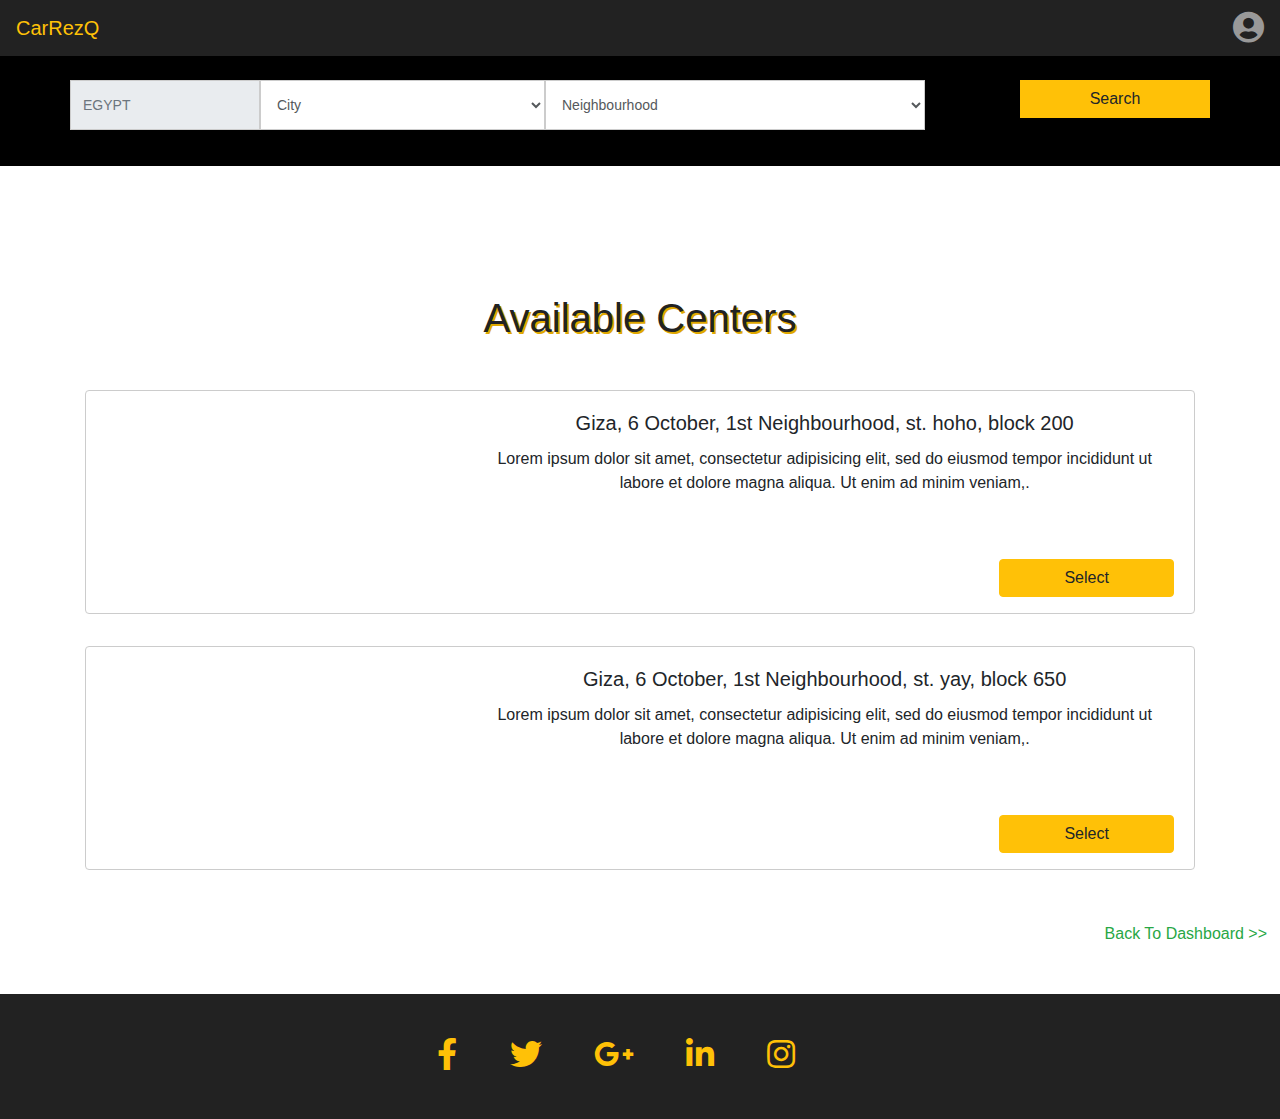
<file: Maint.html>
<!DOCTYPE html>
<html>
<head>
	<link rel="stylesheet" href="https://stackpath.bootstrapcdn.com/bootstrap/4.4.1/css/bootstrap.min.css" integrity="sha384-Vkoo8x4CGsO3+Hhxv8T/Q5PaXtkKtu6ug5TOeNV6gBiFeWPGFN9MuhOf23Q9Ifjh" crossorigin="anonymous">
  <script src="https://code.jquery.com/jquery-3.4.1.slim.min.js" integrity="sha384-J6qa4849blE2+poT4WnyKhv5vZF5SrPo0iEjwBvKU7imGFAV0wwj1yYfoRSJoZ+n" crossorigin="anonymous"></script>
  <script src="https://cdn.jsdelivr.net/npm/popper.js@1.16.0/dist/umd/popper.min.js" integrity="sha384-Q6E9RHvbIyZFJoft+2mJbHaEWldlvI9IOYy5n3zV9zzTtmI3UksdQRVvoxMfooAo" crossorigin="anonymous"></script>
  <script src="https://stackpath.bootstrapcdn.com/bootstrap/4.4.1/js/bootstrap.min.js" integrity="sha384-wfSDF2E50Y2D1uUdj0O3uMBJnjuUD4Ih7YwaYd1iqfktj0Uod8GCExl3Og8ifwB6" crossorigin="anonymous"></script>

	<link rel="stylesheet" type="text/css" href="Maint.css">
	<link rel="stylesheet" href="https://use.fontawesome.com/releases/v5.0.0/css/all.css">

	<title>Maintenance</title>
</head>
<body>
	<nav class="navbar navbar-dark justify-content-between fixed-top" style="background-color: #222;">
		  <a class="navbar-brand">CarRezQ</a>
		  <div class="row">
			  <div class="dropdown col-5">
				  <a class="rounded" type="button" id="dropdownMenuButton" data-toggle="dropdown" aria-haspopup="true" aria-expanded="false">
				    <i class="fas fa-user-circle fa-2x notif"></i>
				  </a>	
				  <div class="dropdown-menu dropdown-menu-right" aria-labelledby="dropdownMenuButton" style="margin:.65rem 0 0; border-radius: 0px;">
				    <a class="dropdown-item" href="#">Profile</a>
				    <a class="dropdown-item" href="#">Support</a>
				    <a class="dropdown-item" href="index.html">Log Out</a>
				  </div>
			  </div>
		  </div>
		</nav>

<section id="search-sec" class="mt-5">
    <div class="container">
        <form action="#" method="post" novalidate="novalidate">
            <div class="row">
                <div class="col-lg-12">
                    <div class="row">
                        <div class="col-lg-2 col-md-3 col-sm-12 p-0">
                            <input type="text" class="form-control search-slt" placeholder="EGYPT" disabled>
                        </div>
                        <div class="col-lg-3 col-md-3 col-sm-12 p-0">
                            <select class="form-control search-slt" id="maint_search">
                                <option>City</option>
                                <option>Example one</option>
                                <option>Example one</option>
                                <option>Example one</option>
                            </select>
                        </div>
                        <div class="col-lg-4 col-md-4 col-sm-12 p-0">
                            <select class="form-control search-slt" id="maint_search">
                                <option>Neighbourhood</option>
                                <option>Example one</option>
                                <option>Example one</option>
                                <option>Example one</option>
                            </select>
                        </div>
                        <div class="col-lg-1 col-md-1 col-sm-0" style="height: 1rem;"></div>
                        <div class="col-lg-2 col-md-2 col-sm-12 p-0">
                            <button type="button" class="btn btn-warning wrn-btn">Search</button>
                        </div>
                    </div>
                </div>
            </div>
        </form>
    </div>
</section>

<div id="maint_reservationT" class="container text-center">
	<h1 class="mb-5 h1F">Available Centers</h1>

	<div class="card mb-1 w-100">
  <div class="row no-gutters">
    <div class="col-md-4">
		<iframe src="https://www.google.com/maps/embed?pb=!1m18!1m12!1m3!1d3456.2387970717254!2d30.946080684929835!3d29.97256652891951!2m3!1f0!2f0!3f0!3m2!1i1024!2i768!4f13.1!3m3!1m2!1s0x145856f78386e6a9%3A0x5024fd9866839e3d!2z2KfZhNit2LXYsdmK!5e0!3m2!1sar!2seg!4v1585430092405!5m2!1sar!2seg" class="card-img h-100" frameborder="0" style="border:0;" allowfullscreen="" aria-hidden="false" tabindex="0"></iframe>    
	</div>
    <div class="col-md-8">
      <div class="card-body">
        <h5 class="card-title">Giza, 6 October, 1st Neighbourhood, st. hoho, block 200</h5>
        <p class="card-text">Lorem ipsum dolor sit amet, consectetur adipisicing elit, sed do eiusmod
        tempor incididunt ut labore et dolore magna aliqua. Ut enim ad minim veniam,.</p>
        <p class="card-text">
				<a href="reserve_app.html" class="btn btn-warning form-btn col-3 mt-5">Select</a>
			</p>
      </div>
    </div>

  </div>
	</div>

    <div class="card mb-1 w-100">
  <div class="row no-gutters">
    <div class="col-md-4">
		<iframe src="https://www.google.com/maps/embed?pb=!1m18!1m12!1m3!1d3456.2387970717254!2d30.946080684929835!3d29.97256652891951!2m3!1f0!2f0!3f0!3m2!1i1024!2i768!4f13.1!3m3!1m2!1s0x145856f78386e6a9%3A0x5024fd9866839e3d!2z2KfZhNit2LXYsdmK!5e0!3m2!1sar!2seg!4v1585430092405!5m2!1sar!2seg" class="card-img h-100" frameborder="0" style="border:0;" allowfullscreen="" aria-hidden="false" tabindex="0"></iframe>    
	</div>
    <div class="col-md-8">
      <div class="card-body">
        <h5 class="card-title">Giza, 6 October, 1st Neighbourhood, st. yay, block 650</h5>
        <p class="card-text">Lorem ipsum dolor sit amet, consectetur adipisicing elit, sed do eiusmod
        tempor incididunt ut labore et dolore magna aliqua. Ut enim ad minim veniam,.</p>
        <p class="card-text">
			<a href="reserve_app.html" class="btn btn-warning form-btn col-3 mt-5">Select</a>
		</p>
      </div>
    </div>

  </div>
	</div>
</div>

<div class="row">
	<div class="buffer col-lg-10 col-md-12 col-sm-12"></div>
	<a href="UserDashboard.html" class="text-center mt-5 col-lg-2 col-md-12 col-sm-12" style="color: #28a745;">Back To Dashboard >></a>
</div>

<footer class="page-footer font-small mt-5">
  <div class="container">
    <div class="row">
      <div class="col-md-12 pt-5">
        <div class="mb-5 flex-center text-center align-items-center">
          <a class="fb-ic"> 
            <i class="fab fa-facebook-f fa-lg white-text mr-md-5 mr-3 fa-2x"> </i>
          </a>
          <a class="tw-ic">
            <i class="fab fa-twitter fa-lg white-text mr-md-5 mr-3 fa-2x"> </i>
          </a>
          <a class="gplus-ic">
            <i class="fab fa-google-plus-g fa-lg white-text mr-md-5 mr-3 fa-2x"> </i>
          </a>
          <a class="li-ic">
            <i class="fab fa-linkedin-in fa-lg white-text mr-md-5 mr-3 fa-2x"> </i>
          </a>
          <a class="ins-ic">
            <i class="fab fa-instagram fa-lg white-text mr-md-5 mr-3 fa-2x"> </i>
          </a>
        </div>
      </div>
    </div>
  </div>
  </footer>

  <script type="text/javascript" src="functions.js"></script>
  

</body>
</html>
</file>
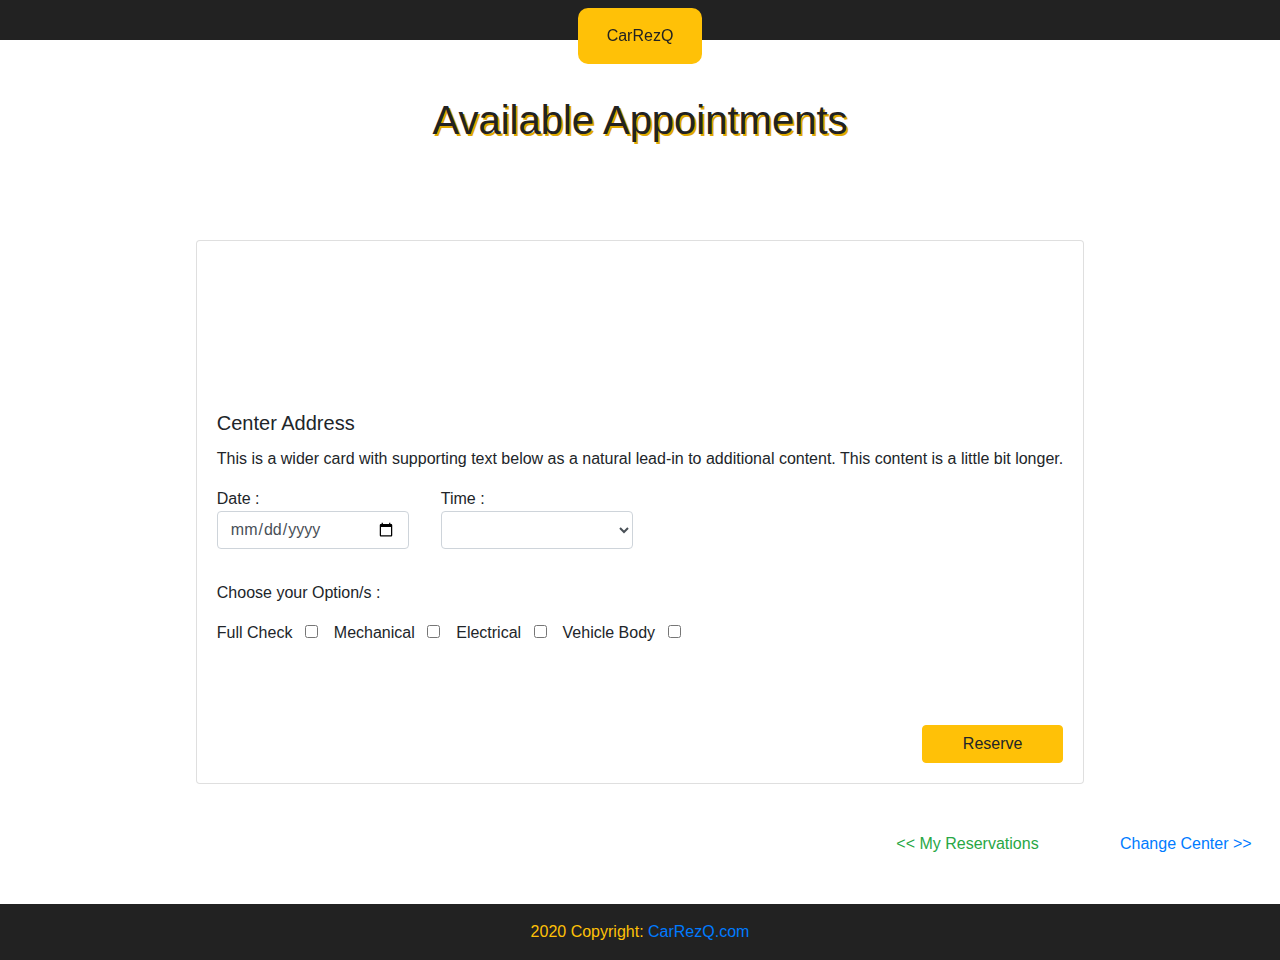
<file: reserve_app.html>
<!DOCTYPE html>
<html>
<head>
	<link rel="stylesheet" href="https://stackpath.bootstrapcdn.com/bootstrap/4.4.1/css/bootstrap.min.css" integrity="sha384-Vkoo8x4CGsO3+Hhxv8T/Q5PaXtkKtu6ug5TOeNV6gBiFeWPGFN9MuhOf23Q9Ifjh" crossorigin="anonymous">
	    <script src="https://code.jquery.com/jquery-3.4.1.slim.min.js" integrity="sha384-J6qa4849blE2+poT4WnyKhv5vZF5SrPo0iEjwBvKU7imGFAV0wwj1yYfoRSJoZ+n" crossorigin="anonymous"></script>
        <script src="https://cdn.jsdelivr.net/npm/popper.js@1.16.0/dist/umd/popper.min.js" integrity="sha384-Q6E9RHvbIyZFJoft+2mJbHaEWldlvI9IOYy5n3zV9zzTtmI3UksdQRVvoxMfooAo" crossorigin="anonymous"></script>
        <script src="https://stackpath.bootstrapcdn.com/bootstrap/4.4.1/js/bootstrap.min.js" integrity="sha384-wfSDF2E50Y2D1uUdj0O3uMBJnjuUD4Ih7YwaYd1iqfktj0Uod8GCExl3Og8ifwB6" crossorigin="anonymous"></script>

	<link rel="stylesheet" type="text/css" href="reserve_app.css">
	<link rel="stylesheet" href="https://use.fontawesome.com/releases/v5.0.0/css/all.css">

	<title>Maintenance</title>
</head>
<body>
	<nav class="navbar navbar-dark justify-content-between fixed-top align-items-center" style="background-color: #222;">
		 <a class="storeLogo">CarRezQ</a>
	</nav>
	<h1 class="h1F appointHeader">Available Appointments</h1>
	<div class="row container m-auto">
		<div class="card m-auto">
			<iframe  class="card-img-top" src="https://www.google.com/maps/embed?pb=!1m18!1m12!1m3!1d3456.2387970717254!2d30.946080684929835!3d29.97256652891951!2m3!1f0!2f0!3f0!3m2!1i1024!2i768!4f13.1!3m3!1m2!1s0x145856f78386e6a9%3A0x5024fd9866839e3d!2z2KfZhNit2LXYsdmK!5e0!3m2!1sar!2seg!4v1585430092405!5m2!1sar!2seg" class="card-img h-100" frameborder="0" style="border:0;" allowfullscreen="" aria-hidden="false" tabindex="0"></iframe>
  			<div class="card-body">
		    <h5 class="card-title">Center Address</h5>
		    <p class="card-text">This is a wider card with supporting text below as a natural lead-in to additional content. This content is a little bit longer.</p>
		    <form class="card-text">
		    	<div class="input-group">
			    	<label for="checkDate">Date :
			    		<input class="form-control" type="Date" name="checkDate" id="checkDate"  min="2020-01-02" max="2021-01-01" required>
			    	</label>
			    	<label for="checkTime">Time :
			    		<select name="checkTime" class="form-control" id="checkTime" required>
			    			<option></option>
			    			<option>1am-3am</option>
			    			<option>5am-7am</option>
			    			<option>10am-12am</option>
			    		</select>
			    	</label>
		    	</div>
		    	<p>Choose your Option/s :</p>
		    	<div class="input-group">
		    		<label>Full Check  
			    		<input class="ml-2" type="checkbox" name="checkType" value="Full">
			    	</label>
			    	<label>Mechanical  
			    		<input class="ml-2" type="checkbox" name="checkType" value="Mechanical">
			    	</label>
			    	<label>Electrical  
			    		<input class="ml-2" type="checkbox" name="checkType" value="Electrical">
			    	</label>
			    	<label>Vehicle Body  
			    		<input class="ml-2" type="checkbox" name="checkType" value="VehicleBody">
			    	</label>	
			    </div>
		    	<button class="btn btn-warning form-btn col-2 float-right mt-5">Reserve</button>
		    </form>
		  </div>
		</div>
	</div>

	<div class="row">
		<div class="buffer col-lg-8 col-md-12 col-sm-12"></div>
		<span class="text-center mt-5 mb-5 col-lg-2 col-md-6 col-sm-6"><a href="UserDashboard.html" style="color: #28a745;"><< My Reservations</a></span>
		<span class="text-center mt-5 mb-5 col-lg-2 col-md-6 col-sm-6"><a href="Maint.html" >Change Center >></a></span>
	</div>
	<footer class="page-footer font-small" style="bottom: 0;">
        <div class="footer-copyright text-center py-3">2020 Copyright:
            <a href="#"> CarRezQ.com</a>
        </div>
      </footer> 
      
	<script type="text/javascript" src="functions.js"></script>

</body>
</html>
</file>
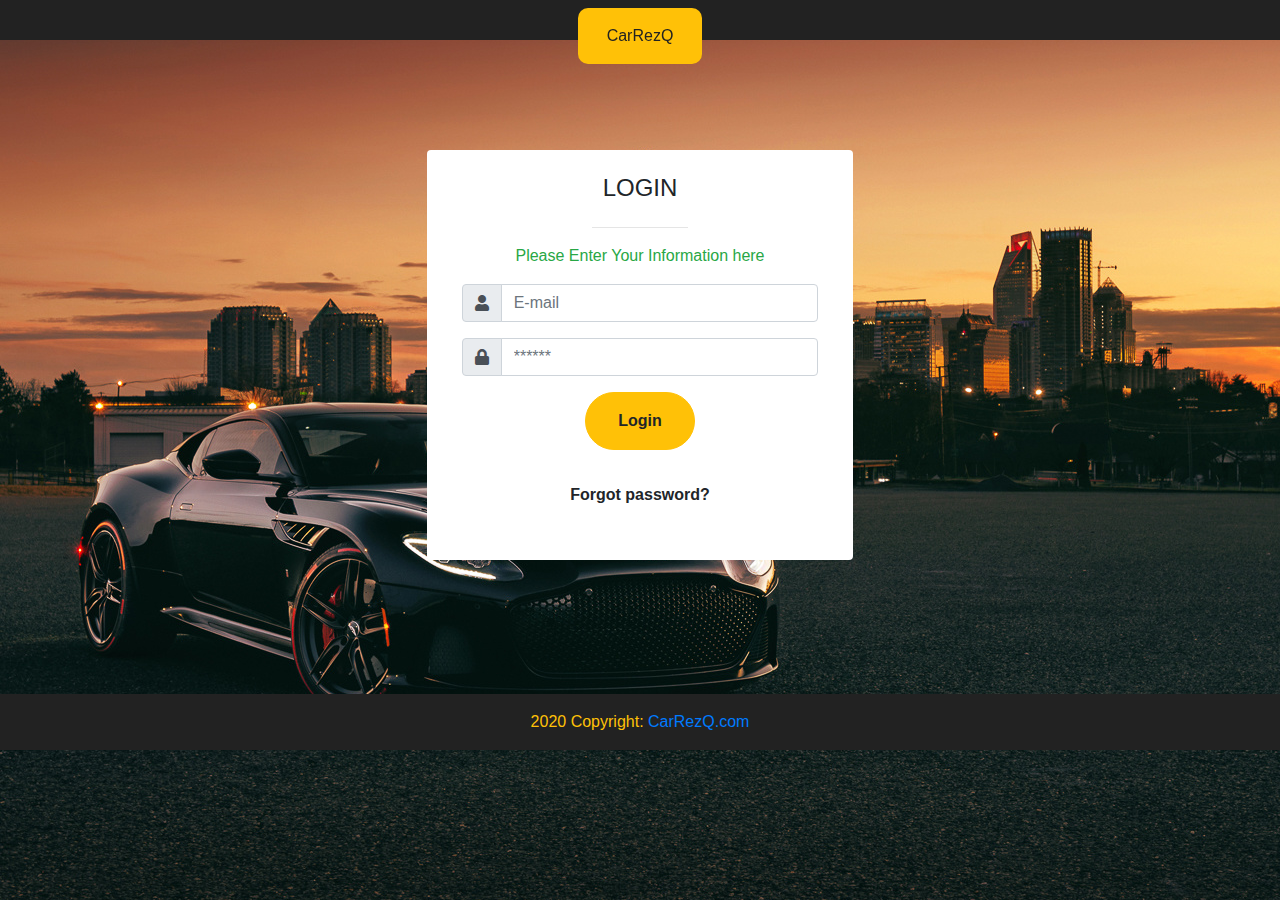
<file: Signin.html>
<!DOCTYPE html>
<html>
<head>
	<link rel="stylesheet" href="https://stackpath.bootstrapcdn.com/bootstrap/4.4.1/css/bootstrap.min.css" integrity="sha384-Vkoo8x4CGsO3+Hhxv8T/Q5PaXtkKtu6ug5TOeNV6gBiFeWPGFN9MuhOf23Q9Ifjh" crossorigin="anonymous">
	<script src="https://code.jquery.com/jquery-3.4.1.slim.min.js" integrity="sha384-J6qa4849blE2+poT4WnyKhv5vZF5SrPo0iEjwBvKU7imGFAV0wwj1yYfoRSJoZ+n" crossorigin="anonymous"></script>
	<script src="https://cdn.jsdelivr.net/npm/popper.js@1.16.0/dist/umd/popper.min.js" integrity="sha384-Q6E9RHvbIyZFJoft+2mJbHaEWldlvI9IOYy5n3zV9zzTtmI3UksdQRVvoxMfooAo" crossorigin="anonymous"></script>
	<script src="https://stackpath.bootstrapcdn.com/bootstrap/4.4.1/js/bootstrap.min.js" integrity="sha384-wfSDF2E50Y2D1uUdj0O3uMBJnjuUD4Ih7YwaYd1iqfktj0Uod8GCExl3Og8ifwB6" crossorigin="anonymous"></script>

	<link rel="stylesheet" href="https://use.fontawesome.com/releases/v5.0.8/css/all.css">
	<link rel="stylesheet" type="text/css" href="Style.css">

	<title>Login</title>
</head>

<body style="background: url(wallpaper.jpg) no-repeat center center fixed;">
	<nav class="navbar navbar-dark justify-content-between fixed-top align-items-center" style="background-color: #222;">
		<a class="storeLogo">CarRezQ</a>
	</nav>

	<div class="card Login_card container col-lg-4 col-md-6">
		<article class="card-body">
			<h4 class="card-title text-center mb-4 mt-1">LOGIN</h4>
			<hr>
			<p class="text-success text-center">Please Enter Your Information here</p>
			<form>
				<div class="form-group">
					<div class="input-group">
						<div class="input-group-prepend">
						    <span class="input-group-text"> <i class="fa fa-user"></i> </span>
						 </div>
						<input name="" class="form-control" placeholder="E-mail" type="email" required="">
					</div>
				</div>
				<div class="form-group">
					<div class="input-group">
						<div class="input-group-prepend">
						    <span class="input-group-text"> <i class="fa fa-lock"></i> </span>
						 </div>
					    <input class="form-control" placeholder="******" type="password" required="">
					</div>
				</div>
				<div class="form-group text-center .align-items-center">
					<a type="submit" class="btn btn-warning" href="UserDashboard.html">Login</a>
				</div>
				<p class="text-center"><a href="#" class="btn">Forgot password?</a></p>
			</form>
		</article>
	</div>

	 <footer class="page-footer font-small" style="bottom: 0;">
        <div class="footer-copyright text-center py-3"> 2020 Copyright:
            <a href="#"> CarRezQ.com</a>
        </div>
      </footer> 
</body>
</html>
</file>
<file: Maint.css>
body{
  margin:0;
  background-color: white;
  width: 100%;
  height: 100%;
  overflow-x: hidden;
}

hr{
  width: 6rem;
}

ul{
  list-style: none;
}

a:hover{
  text-decoration: none;
}

option:hover{
  color: #cc9900;
  background-color: #e9ecef;
  cursor: pointer;
}

option:focus{
  color: #cc9900;
  background-color: #e9ecef;
  cursor: pointer;
}


tr:hover{
  background-color: #d9d9d9;
  cursor: pointer;
}

.navbar-brand{
  color: #ffc107 !important;
}

.btn-outline-warning:hover{
  color: #cc9900;
  background-color: #e9ecef;
  }

.h1F{
  color:#222;
  text-shadow:2px 2px #e0a800;
}

.h1S{
  color: white; 
  text-shadow: 2px 2px #e0a800;
}

.nav-pills .nav-link.active, .nav-pills .show > .nav-link{
  color:#ffc107 ;
  background: #222;
}

.nav-link{
  cursor: pointer;
}

.card{
  border:0px solid rgba(0,0,0,.125);

}

.card-header, .card-footer{
  background-color: #e6e6e6;
}

.form-control:focus{
  border-color: #d39e00;
  box-shadow:0px 0px 0px 0.2rem rgba(222,170,12,0.5);
}
#search-sec{
    padding: 2rem;
}
.search-slt{
    display: block;
    width: 100%;
    font-size: 0.875rem;
    line-height: 1.5;
    color: #55595c;
    background-color: #fff;
    background-image: none;
    border: 1px solid #ccc;
    height: calc(3rem + 2px) !important;
    border-radius:0;
}
.wrn-btn{
    width: 100%;
    font-size: 16px;
    font-weight: 400;
    text-transform: capitalize;
    border-radius:0;
}

#maint_reservationT , #resv_card{
  margin-top: 8rem;
}

#maint_reservationT > .card{
  margin-top: 2rem;
  border: 1px solid #ccc;
}

.appoint_T li{
  margin-top: 1rem;
}

.appoint_T a{
  border-radius:10px;
  padding: 0.2rem 0rem;
  font-weight:500;
}

.appoint_T p{
  float: left;
  margin-bottom: 0px;
}

@media (min-width: 993px){
    #search-sec{
        position: relative;
        background: black;
    }
}

@media (max-width: 993px){
    #search-sec{
        margin-top: 3rem;
        background: black;
    }
}

.maint_type button{
  background-color: white;
  border-color:white;
  padding:0px;
}

#nav{
  background-color:; 
  transition: all 1s ease-in-out;
}

.scroll{
  background-color: #222;
}

.row i:hover{
  color:#595959;
  cursor: pointer;
}

.navbar-dark .navbar-nav .nav-link:focus, .navbar-dark .navbar-nav .nav-link:hover{
  color: #ffc107;
}
.notif{
  text-decoration: none;
  position: relative;
  display: inline-block;
  border-radius: 2px;
  color: #999;
}

.badge{
  position: absolute;
  top: -10px;
  right: -10px;
  padding: 5px 10px;
  width: 1rem;
  height: 1rem;
  text-align: center;
  background: red;
  color: white;
  font-size: 0.49em;
}

.dropdown a:hover{
  color:#ffc107;
  cursor: pointer;
  background-color: #222;
  transition: background .5s;
}

.dropdown a:active{
  background-color: black;
}

.github_icon , .twitter_icon{
  width: 5rem;
  height: 2rem;
  float: left;
  color: white;
  margin-top: 30px;
}

.github_icon{
  background-color: #bd2c00;

}

.twitter_icon{
  background-color: #1da1f2;
}

#Feedback{
  background-color: white;
  
}

.page-footer{
  background-color: #222;
  color:#ffc107;
  bottom:0px;
}

.page-footer i:hover{
  cursor: pointer;
  color: #e0a800;
}

.btn{
  float: right;
  margin-bottom: 1rem;
}
</file>
<file: reserve_app.css>
body{
	margin:0;
	background-color: white;
	width: 100%;
	height: 100%;
	overflow-x: hidden;
}

hr{
	width: 6rem;
}

ul{
	list-style: none;
}

a:hover{
  text-decoration: none;
}

option:hover{
  color: #cc9900;
  background-color: #e9ecef;
  cursor: pointer;
}

option:focus{
  color: #cc9900;
  background-color: #e9ecef;
  cursor: pointer;
}


tr:hover{
  background-color: #d9d9d9;
  cursor: pointer;
}

label{
	margin-right: 1rem;
	margin-bottom: 2rem;
}


.btn-outline-warning:hover{
  color: #cc9900;
  background-color: #e9ecef;	
  }

.h1F{
  color:#222;
  text-shadow:2px 2px #e0a800;
}

.h1S{
  color: white; 
  text-shadow: 2px 2px #e0a800;
}
.storeLogo{
  margin: auto;
  margin-bottom: -2rem;
  width: 10%;
  background-color: #ffc107;
  border-radius: 10px;
  padding: 1rem;
  color: #222 !important;
  text-align: center;
}

.appointHeader{
	text-align: center;
	margin-top: 6rem;
	margin-bottom: 6rem;
}

.form-control{
  width: 12rem;
  margin-right: 1rem;
}

.form-control:focus{
  border-color: #d39e00;
  box-shadow:0px 0px 0px 0.2rem rgba(222,170,12,0.5);
}

.page-footer{
  background-color: #222;
  color:#ffc107;
}

.page-footer i:hover{
  cursor: pointer;
  color: #e0a800;
}
</file>
<file: Style.css>
body{
	margin:0;
	background-color: white;
	width: 100%;
	height: 100%;
	overflow-x: hidden;
}

hr{
	width: 6rem;
}

ul{
	list-style: none;
}

a:hover{
  text-decoration: none;
}

option:hover{
  color: #cc9900;
  background-color: #e9ecef;
  cursor: pointer;
}

option:focus{
  color: #cc9900;
  background-color: #e9ecef;
  cursor: pointer;
}

.h1F{
  color:#222;
  text-shadow:2px 2px #e0a800;
}

.h1S{
  color: white; 
  text-shadow: 2px 2px #e0a800;
}

.nav-pills .nav-link.active, .nav-pills .show > .nav-link{
  color:#ffc107 ;
  background: #222;
}

.nav-link{
  cursor: pointer;
}

.card{
  border:0px solid rgba(0,0,0,.125);

}

.card-header, .card-footer{
  background-color: #e6e6e6;
}

.form-control:focus{
  border-color: #d39e00;
  box-shadow:0px 0px 0px 0.2rem rgba(222,170,12,0.5);
}


/**Navbars**/

#nav{
	background-color:; 
	transition: all 1s ease-in-out;
}

.scroll{
	background-color: #222;
}

.row i:hover{
	color:#595959;
	cursor: pointer;
}

.navbar-dark .navbar-nav .nav-link:focus, .navbar-dark .navbar-nav .nav-link:hover{
	color: #ffc107;
}

.notif{
  text-decoration: none;
  position: relative;
  display: inline-block;
  border-radius: 2px;
  color: #999;
}

.badge{
  position: absolute;
  top: -10px;
  right: -10px;
  padding: 5px 10px;
  width: 1rem;
  height: 1rem;
  text-align: center;
  background: red;
  color: white;
  font-size: 0.49em;
}

.dropdown a:hover{
	color:#ffc107;
	cursor: pointer;
	background-color: #222;
	transition: background .5s;
}

.dropdown a:active{
	background-color: black;
}

.notif_menu{
  overflow-y: scroll;
  overflow-x: hidden;
  max-height: 40rem; 
  width: 25rem; 
  padding: 0px;
  margin: .65rem 0 0;
}

.notif_menu > .card{
  max-height: 10rem;
  border:1px solid rgba(0,0,0,.125);
}

 .notif_menu > .card:active{
  /*there is a problem : on active the <P> change color as well*/
  background-color: #fff;
 }

.notif_menu div{
  border-radius: 0px;
}

.notif_menu > .card-header ,.notif_menu > .card-footer{
  height: 3rem;
  border-radius: 0px;
  background-color: black;
  color: white; 
}

.card-header a, .card-footer a{
 color: #e0a800;
 font-size:0.8rem;
 background-color: black;
}

.card-header a:hover, .card-footer a:hover{
  color: #cc9900;
  background-color: black;
}

.store_nav{
  background-color: #222;
  height: 7rem;
}

/**User Dashboard**/

#wrapper {
    padding-left:1rem;
    transition: all .4s ease 0s;
    height: 100%;
    position: sticky;
}

#sidebar-wrapper {
    margin-left: -150px;
    left:-1rem; /*the width of the small nav*/
    width: 15rem;
    top: 3.6rem;
    background: #222;
    position: fixed;
    height: 100%;
    z-index: 10000;
    transition: all .4s ease 0s;
}

.sidebar-nav {
    display: block;
    float: left;
    width: 15rem;
    list-style: none;
    margin: 0;
    padding: 0;
}

#page-content-wrapper {
  dwpadding-left: 0;
  margin-left: 0;
  width: 100%;
  height: auto;
}

#wrapper.active #sidebar-wrapper {
    left: 9rem;
}

#page-content-wrapper {
  width: 100%;
}


#sidebar_menu li a, .sidebar-nav li a {
    color: #999;
    display: block;
    float: left;
    text-decoration: none;
    width: 15rem;
    background: #252525;
    border-top: 1px solid #373737;
    border-bottom: 1px solid #1A1A1A;
    transition: background .5s;
}

.sidebar-nav li {
  line-height: 40px;
  text-indent: 20px;
}	

.sidebar-nav li a:hover {
  color: #ffc107;
  background-color: #222;
  text-decoration: none;
  cursor: pointer;
}

.sidebar-nav li a:active,
.sidebar-nav li a:focus {
  text-decoration: none;
  background-color: black;
}

.navbar-brand{
  color: #ffc107 !important;
}


.sidebar-nav > .sidebar-brand {
  height: 65px;
  line-height: 60px;
  font-size: 18px;
}

.main{
	position: absolute;
	float: right;
	transition: all .4s ease 0s;
	text-align: center;
}

#wrapper.active .main{
	width: calc(100% - 13.5rem); /*keeps 100% minus nav size*/
	margin-left: 13.5rem;
}

#wrapper .main{
	width: calc(100% - 3.5rem); /*keeps 100% minus nav size*/
	margin-left: 3.5rem;
}

.latestNews_slider{
	height: 30rem;
}

.NS_images{
	height: 30rem;
	width: 100%;
}

.UD_PagesThumnail_imagegesThumnail{
	width: 98%;
	margin: auto;
	margin-right: 20px;
  margin-top: 6rem;
	border-width: 0;
}

.UD_PagesThumnail_image{
	height: 20rem;
	width: 90%;
	margin: auto;
	cursor: pointer;
	opacity: 0.9;
	border: 1px solid #ffc107;
}

.UD_PagesThumnail_image:hover{
	opacity: 1;
}

/**My Car**/

.emp-profile{
    padding: 3%;
    margin-top: 3%;
    margin-bottom: 3%;
    border-radius: 0.5rem;
    background: #fff;
}
.profile-img{
    text-align: center;
}
.profile-img img{
    width: 70%;
    height: 100%;
}

.profile-head h5{
    color: #333;
}
.profile-head h6{
    color: #e0a800;
}
.profile-edit-btn{
    border: none;
    border-radius: 1.5rem;
    width: 70%;
    padding: 2%;
    font-weight: 600;
    color: #6c757d;
    cursor: pointer;
}
.plateNO{
    font-size: 12px;
    color:  #495057;
    margin-top: 5%;
}
.plateNO span{
    font-size: 15px;
    font-weight: 600;
}
.profile-head .nav-tabs{
    margin-bottom:5%;
}
.profile-head .nav-tabs .nav-link{
    font-weight:600;
    border: none;
}
.profile-head .nav-tabs .nav-link.active{
    border: none;
    border-bottom:2px solid #cc9900;
}
.profile-extras{
    margin-top: -15%;
     margin: 14%;
}
.profile-extras p{
    font-size: 12px;
    color: #818182;
    font-weight: 600;
    margin-top: 10%;
}
.profile-extras a{
    text-decoration: none;
    color: #495057;
    font-weight: 600;
    font-size: 14px;
}

.profile-tab label{
    font-weight: 600;
}
.profile-tab p{
    font-weight: 600;
    color: #cc9900;
}

.nav-item a{
  color: #e0a800;
  text-decoration: none;
  background-color: transparent;
}

.nav-item a:hover{
  color:  #b38600;
}


/**Landining Page**/

#Header{
	height: 50rem;
	color: white;
	margin-top: -3.5rem;
	background: url(wallpaper.jpg) no-repeat center center fixed;
}

.buffer{
	height: 8rem;
}

.btn{
	border-radius: 50px;
	padding: 1rem 2rem;
	font-weight: bold;
}

#Features{
	background-color: white;
	color: black;
}

.fetCard{
	margin-top: 20px;
}

.fetCard:hover h4{
	color:#ffc107 ;
	cursor: pointer;
}

#supported_brands{
	background-color: #d9d9d9;
	color:  #595959;
	padding: 6px 0;
	overflow: hidden;
}

.brands{
	text-align: center;
}

#e-commerce{
	color: white;
	padding-bottom: 100px;
	background: url(parts.jpg) no-repeat center center fixed;
	background-size: cover;
	background-position: center;	
}

#Centers{
	background-color: white;
	color: black;
	padding-bottom: 100px;
}

.img-thumbnail{
	border-color: #ffc107;
	background-color: black;
}

.flip-card {
  background-color: transparent;
  width: 300px;
  height: 200px;
  perspective: 1000px;
  color: white;
}

.flip-card-inner {
  position: relative;
  width: 100%;
  height: 100%;
  text-align: center;
  transition: transform 0.8s;
  transform-style: preserve-3d;
}

.flip-card:hover .flip-card-inner {
  transform: rotateY(180deg);
}

.flip-card-front{
	cursor: pointer;
}

.flip-card-front, .flip-card-back {
  position: absolute;
  width: 100%;
  height: 100%;
  backface-visibility: hidden;
}

.flip-card-back {
  transform: rotateY(180deg);
  background-image: url(location.gif);
  background-size: cover;
  background-position: center;
  color: white;
  font-size: 17px;
  text-align: left;
  border: 2px solid #ffc107;

}

#us{
	background-color: #d9d9d9;
	color:  #595959;
}

.whoWeAre{
  margin:100px 0px 100px 0px;
}

.team_card{
	border:1px solid #d9d9d9;
	background-color: white;
}

.we{
	border: 2px solid white;
	height: 12rem;
}

.socials{
	width: 10rem;
	height: 2rem;
	margin:auto;
	margin-bottom: 100px;
}

.github_icon , .twitter_icon{
	width: 5rem;
	height: 2rem;
	float: left;
	color: white;
	margin-top: 30px;
}

.github_icon{
	background-color: #bd2c00;

}

.twitter_icon{
	background-color: #1da1f2;
}

#Feedback{
	background-color: white;
	
}

.page-footer{
	background-color: #222;
	color:#ffc107;
}

.page-footer i:hover{
	cursor: pointer;
	color: #e0a800;
}

/**login**/

.Login_card{
	margin-top:150px;
  margin-bottom: 134px;
}

.user_cont{
    margin-top: -25px;
    width: 6rem;
  }
 


@media (max-width:993px) {

  .user_cont{
    width: 5rem;
  }

    #wrapper {
    left:25rem;
    transition: all .4s ease 0s;
}

#wrapper .main{
  width: calc(100% - 13.5rem); /*keeps 100% minus nav size*/
  margin-left: 13.5rem;
}

#sidebar-wrapper {
    left: 9rem;
}
#wrapper.active {
    padding-left: ;
}
#wrapper.active #sidebar-wrapper {
    left: -1rem;
    width: 15rem;
    transition: all .4s ease 0s;
}

#wrapper.active .main{
  width: calc(100% - 3.5rem); /*keeps 100% minus nav size*/
  margin-left: 3.5rem;
}

.brands{
  width:25%;
}

.fetCard{
  width: 50%;
}

.whoWeAre{
  width: 80%;
  margin: auto;
}
}


#search-sec{
    padding: 2rem;
}
.search-slt{
    display: block;
    width: 100%;
    font-size: 0.875rem;
    line-height: 1.5;
    color: #55595c;
    background-color: #fff;
    background-image: none;
    border: 1px solid #ccc;
    height: calc(3rem + 2px) !important;
    border-radius:0;
}
.wrn-btn{
    width: 100%;
    font-size: 16px;
    font-weight: 400;
    text-transform: capitalize;
    border-radius:0;
}

#maint_reservationT , #resv_card{
  margin-top: 8rem;
}

#maint_reservationT > .card{
  margin-top: 2rem;
  border: 1px solid #ccc;
}

.appoint_T li{
  margin-top: 1rem;
}

.appoint_T a{
  border-radius:10px;
  padding: 0.2rem 0rem;
  font-weight:500;
}

.appoint_T p{
  float: left;
  margin-bottom: 0px;
}

@media (min-width: 993px){
    #search-sec{
        position: relative;
        background: black;
    }
}

@media (max-width: 993px){
    #search-sec{
        margin-top: 3rem;
        background: black;
    }
}

.maint_type button{
  background-color: white;
  border-color:white;
  padding:0px;
}

/* store */


#storeMainBody .btn-outline-warning ,#profileCard .btn-outline-warning{
  color: black
  }

#storeMainBody .btn-outline-warning:hover ,#profileCard .btn-outline-warning:hover{
  color: #cc9900;
  background-color: #e9ecef;
  }

.dropdown .form-btn{
  padding: 1px 8px;
  margin-right: 1rem; 
  width: 6rem;
}

.storeLogo{
  margin: auto;
  margin-bottom: -2rem;
  width: 10%;
  background-color: #ffc107;
  border-radius: 10px;
  padding: 1rem;
  color: #222 !important;
  text-align: center;
}

#storeBody{
  margin-top: 6rem;
}

#storeBody a{
  color: #e0a800;
}

#storeBody a:hover{
  color: #cc9900;
}

#priceRangeSec > .input-group{
  width: 45%;
  float: right;
  margin-right: 8px;
}

.form-btn{
  margin: 10px;
  padding:10px 20px;
  border-radius: 5px;
  float: right;
  border: 1px solid rgba(0,0,0,.125);
  font-size :16px;
  font-weight:400;
}

.radio-toolbar {
  margin: 10px;
}

.radio-toolbar input[type="radio"] {
  opacity: 0;
  position: fixed;
  width: 0;
}

.radio-toolbar label {
    display: inline-block;
    background-color: white;
    padding: 10px 20px;
    font-family: sans-serif, Arial;
    font-size: 16px;
    border: 1px solid #ccc;
    cursor: pointer;
    border-radius: 4px;
}

.radio-toolbar label:hover {
  color: #cc9900;
}

.radio-toolbar input[type="radio"]:focus + label {
}

.radio-toolbar input[type="radio"]:checked + label {
  background-color: #222;
  color: #cc9900;
  transition: background .5s;
}

#storePagination a{
  color: black;
}

#storefilter{
  border-right: 1px solid #ccc;
  overflow: hidden;
}

#collapseElement{
  height: 34rem;
  overflow: hidden;
}

@media (max-width:993px) {
  #storeBody{
  margin-top: 3rem;
}

#storefilter{
  border-right: 0px;
}

#collapseElement{
  height: 0.5rem;
  overflow: hidden;
  transition:height 0.6s ease-in-out;
}

.storeLogo{
  width: 25%
}

#products-sec > .product-card{
  width:50%;
}
}

/*profile*/

#profilePage{
  margin-top: 5rem;
}

.cuantEdit{
  width:3rem;
  display: inline-flex;
}

/*Admin dashboard */

.table .thead-dark th{
  color: #ffc107;
}

.recordsControl span{
  cursor: pointer;
}

.recordsControl span:hover{
  color: #cc9900;
}
</file>
